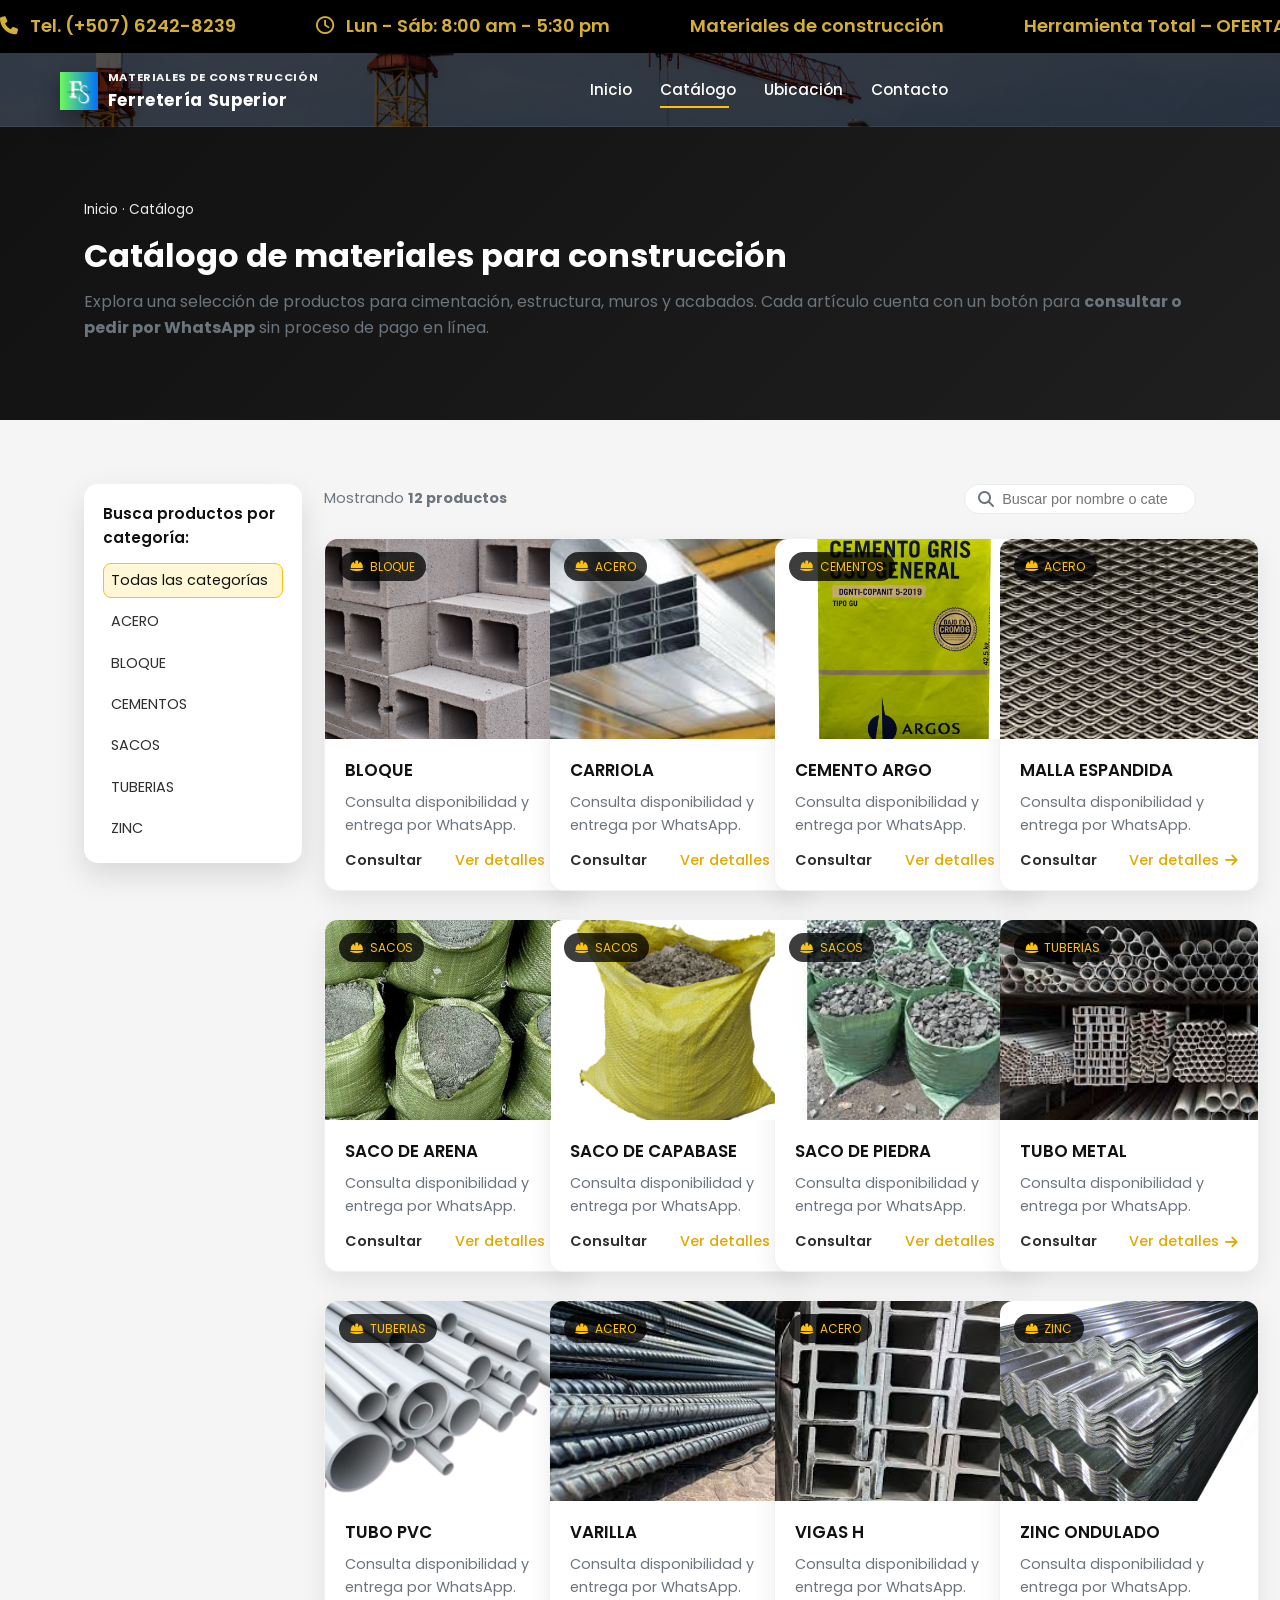
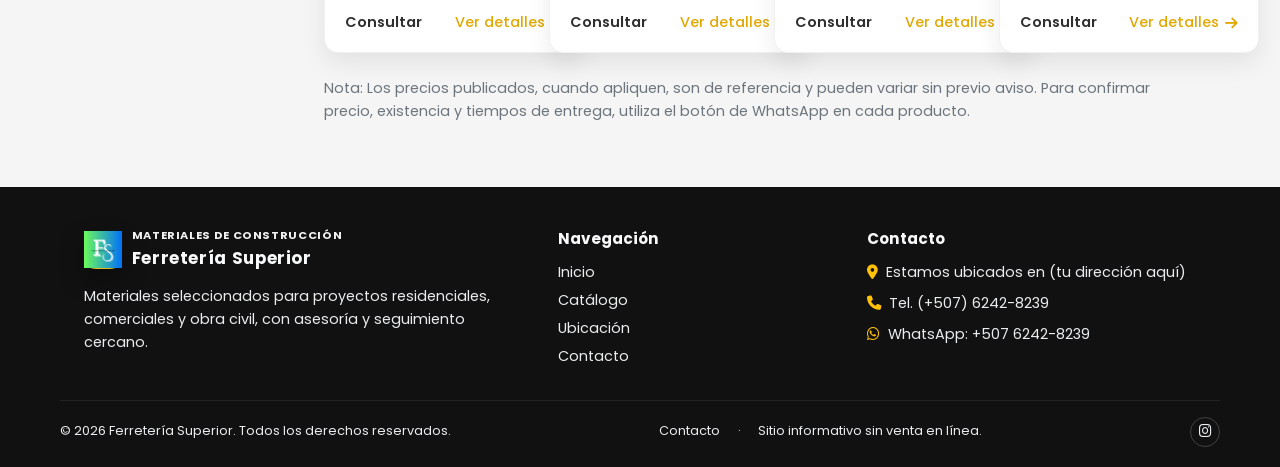
<file: catalog.html>
<!DOCTYPE html>
<html lang="es">
  <head>
    <meta charset="UTF-8" />
    <meta
      name="viewport"
      content="width=device-width, initial-scale=1.0"
    />
    <title>Catálogo de Productos | Ferretería Superior</title>
    <meta
      name="description"
      content="Catálogo de materiales para construcción de Ferretería Superior: cemento, varilla, block, tabique, arena, grava y más. Consulta y solicita por WhatsApp."
    />
    <meta name="author" content="Ferretería Superior" />
    <meta property="og:title" content="Catálogo de Productos | Ferretería Superior" />
    <meta
      property="og:description"
      content="Explora el catálogo de materiales para construcción de Ferretería Superior y consulta por WhatsApp sin pagar en línea."
    />
    <meta property="og:type" content="website" />

    <link
      rel="preconnect"
      href="https://fonts.googleapis.com"
    />
    <link
      rel="preconnect"
      href="https://fonts.gstatic.com"
      crossorigin
    />
    <link
      href="https://fonts.googleapis.com/css2?family=Poppins:wght@300;400;500;600;700&display=swap"
      rel="stylesheet"
    />
    <link
      rel="stylesheet"
      href="https://cdnjs.cloudflare.com/ajax/libs/font-awesome/6.5.1/css/all.min.css"
      integrity="sha512-DTOQO9RWCH3ppGqcWaEA1BIZOC6xxalwEsw9c2QQeAIftl+Vegovlnee1c9QX4TctnWMn13TZye+giMm8e2LwA=="
      crossorigin="anonymous"
      referrerpolicy="no-referrer"
    />
    <link rel="stylesheet" href="assets/css/styles.css" />
    <link rel="canonical" href="https://www.ferreteriasuperior.com/catalogo" />
  </head>
  <body>
    <div class="top-bar scroller">
      <div class="scroll-content">
        <div class="inner-content">
          <span><i class="fa-solid fa-phone"></i> Tel. (+507) 6242-8239</span>
          <span><i class="fa-regular fa-clock"></i> Lun - Sáb: 8:00 am - 5:30 pm</span>
          <span>Materiales de construcción</span>
          <span>Herramienta Total – OFERTAS</span>
          <span>Descuento en compras por mayor</span>
          <span><i class="fa-brands fa-whatsapp"></i> WhatsApp Atención</span>
        </div>
    
        <!-- SE DUPLICA PARA UN SCROLL PERFECTO -->
        <div class="inner-content">
          <span><i class="fa-solid fa-phone"></i> Tel. (+507) 6242-8239</span>
          <span><i class="fa-regular fa-clock"></i> Lun - Sáb: 8:00 am - 5:30 pm</span>
          <span>Materiales de construcción</span>
          <span>Herramienta Total – OFERTAS</span>
          <span>Descuento en compras por mayor</span>
          <span><i class="fa-brands fa-whatsapp"></i> WhatsApp Atención</span>
        </div>
      </div>
    </div>

    <header>
      <nav class="nav">
        <div class="container nav-inner">
          <a href="index.html" class="logo" aria-label="Inicio Ferretería Superior">
            <span class="logo-mark">
              <img src="img/LOGO.png" alt="Logo de Ferretería Superior" />
            </span>
            <span class="logo-text">
              <span>Materiales de construcción</span>
              <strong>Ferretería Superior</strong>
            </span>
          </a>

          <button
            class="nav-toggle"
            aria-label="Abrir menú"
          >
            <i class="fa-solid fa-bars"></i>
          </button>

          <div class="nav-links">
            <a href="index.html">Inicio</a>
            <a href="catalog.html" class="active">Catálogo</a>
            <a href="index.html#ubicacion">Ubicación</a>
            <a href="contact.html">Contacto</a>
          </div>

          <div class="nav-actions">
            
          </div>
        </div>
      </nav>

      <section class="page-header">
        <div class="container">
          <div class="breadcrumbs">
            <a href="index.html">Inicio</a> ·
            <span>Catálogo</span>
          </div>
          <h1 class="section-title">Catálogo de materiales para construcción</h1>
          <p class="section-subtitle">
            Explora una selección de productos para cimentación, estructura, muros y acabados.
            Cada artículo cuenta con un botón para
            <strong>consultar o pedir por WhatsApp</strong> sin proceso de pago en línea.
          </p>
        </div>
      </section>
    </header>

    <main class="section">
      <div class="container catalog-page-layout">
        <aside class="product-category-sidebar" aria-label="Búsqueda rápida por categoría">
          <p class="product-category-title">Busca productos por categoría:</p>
          <nav class="product-category-list" data-category-list></nav>
        </aside>

        <div>
          <div class="catalog-toolbar" aria-label="Herramientas de búsqueda">
            <span>
              Mostrando
              <strong data-product-count>0 productos</strong>
            </span>
            <div class="catalog-search">
              <i class="fa-solid fa-magnifying-glass"></i>
              <input
                type="search"
                placeholder="Buscar por nombre o categoría..."
                aria-label="Buscar productos"
                data-product-search
              />
            </div>
          </div>

          <section
            class="product-grid"
            aria-label="Listado de productos"
            data-product-grid
          ></section>

          <p style="margin-top: 1.5rem; font-size: 0.9rem; color: #6c757d;">
            Nota: Los precios publicados, cuando apliquen, son de referencia y pueden variar sin
            previo aviso. Para confirmar precio, existencia y tiempos de entrega, utiliza el
            botón de WhatsApp en cada producto.
          </p>
        </div>
      </div>
    </main>

    <footer>
      <div class="container footer-top">
        <div class="footer-grid">
          <div class="footer-brand">
            <div class="logo" aria-label="Ferretería Superior">
              <span class="logo-mark">
                <img src="img/LOGO.png" alt="Logo de Ferretería Superior" />
              </span>
              <span class="logo-text">
                <span>Materiales de construcción</span>
                <strong>Ferretería Superior</strong>
              </span>
            </div>
            <p>
              Materiales seleccionados para proyectos residenciales, comerciales y obra civil,
              con asesoría y seguimiento cercano.
            </p>
          </div>
          <div class="footer-links">
            <h3 style="font-size: 0.95rem; margin-bottom: 0.6rem;">Navegación</h3>
            <ul>
              <li><a href="index.html">Inicio</a></li>
              <li><a href="catalog.html">Catálogo</a></li>
              <li><a href="index.html#ubicacion">Ubicación</a></li>
              <li><a href="contact.html">Contacto</a></li>
            </ul>
          </div>
          <div>
            <h3 style="font-size: 0.95rem; margin-bottom: 0.6rem;">Contacto</h3>
            <div class="footer-contact-list">
              <span>
                <i class="fa-solid fa-location-dot"></i>
                Estamos ubicados en (tu dirección aquí)
              </span>
              <span>
                <i class="fa-solid fa-phone"></i>
                Tel. (+507) 6242-8239
              </span>
              <span>
                <i class="fa-brands fa-whatsapp"></i>
                WhatsApp: +507 6242-8239
              </span>
            </div>
          </div>
        </div>
      </div>
      <div class="container footer-bottom">
        <div>
          © <span data-year></span> Ferretería Superior. Todos los derechos reservados.
        </div>
        <div class="footer-meta">
          <a href="contact.html">Contacto</a>
          <span> · </span>
          <span>Sitio informativo sin venta en línea.</span>
        </div>
        <div class="footer-social" aria-label="Redes sociales">
          <a href="https://www.instagram.com/ferreteriasuperior/">
            <i class="fa-brands fa-instagram"></i>
          </a>
        </div>
      </div>
    </footer>

    <script src="assets/js/products.js"></script>
    <script src="assets/js/main.js"></script>
  </body>
</html>
</file>
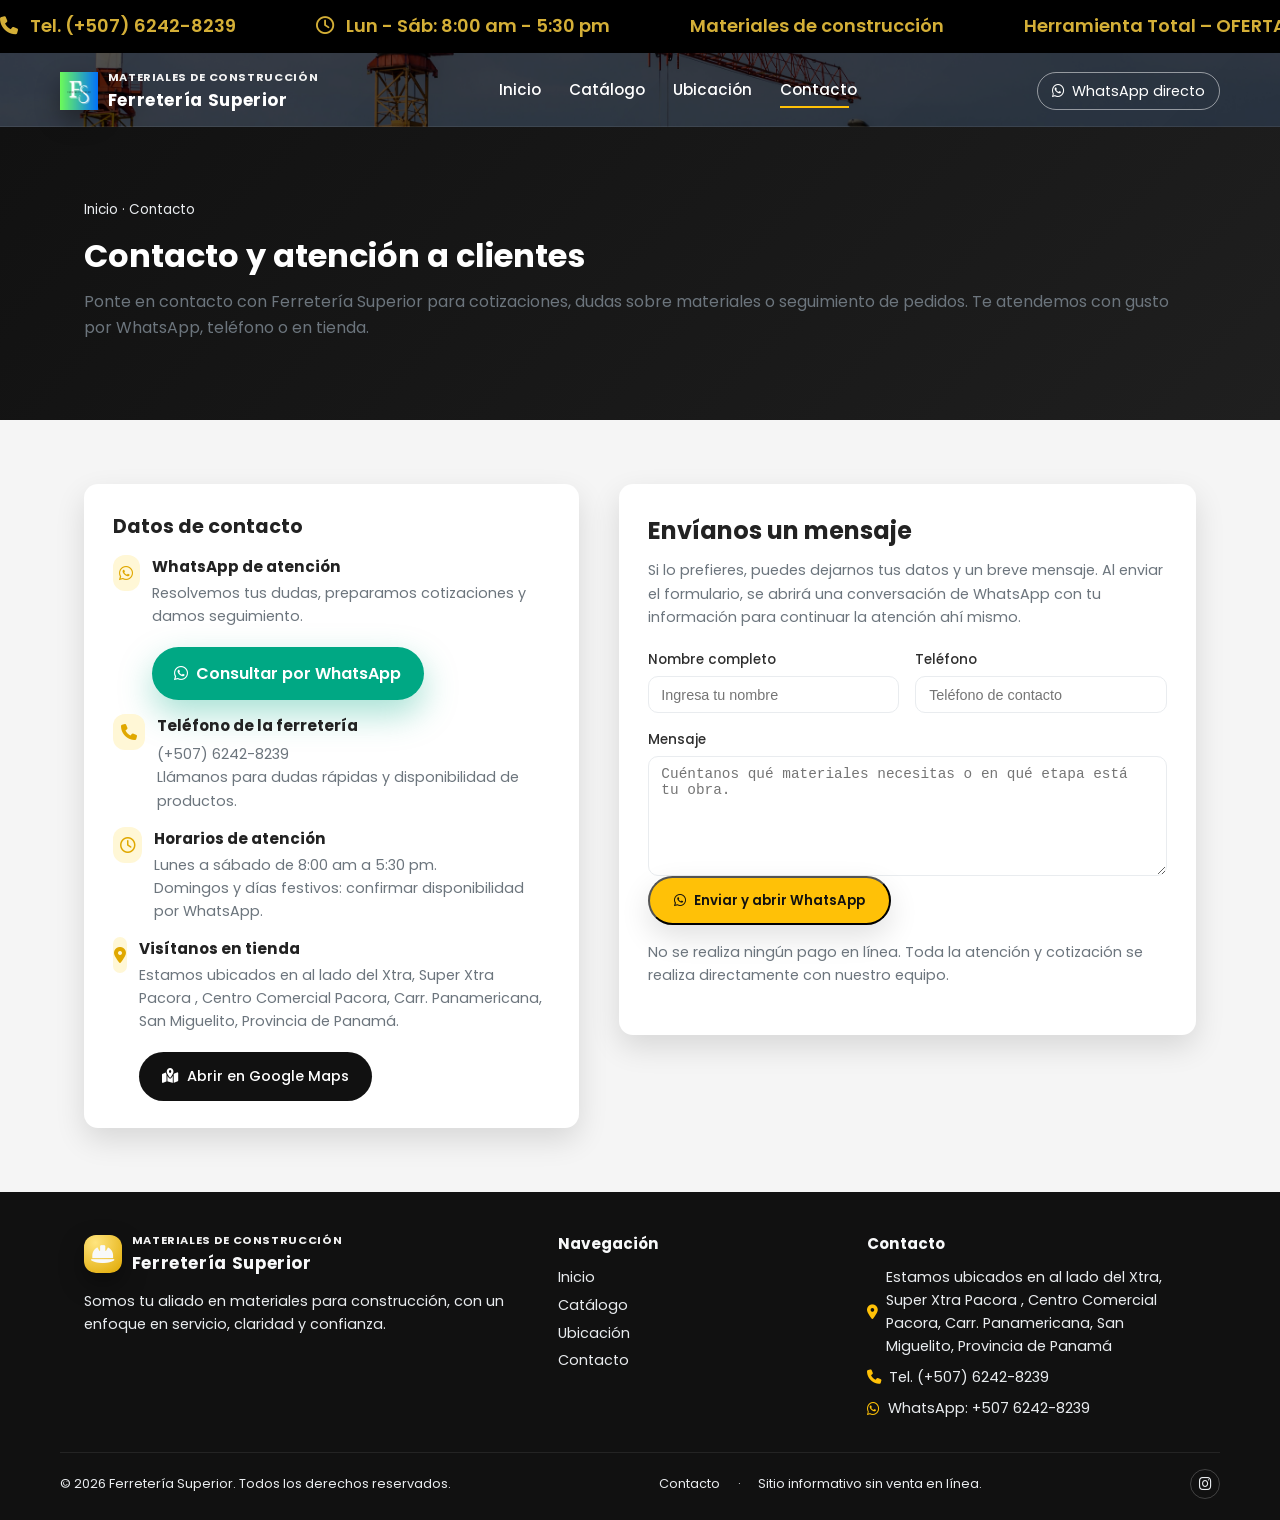
<file: contact.html>
<!DOCTYPE html>
<html lang="es">
  <head>
    <meta charset="UTF-8" />
    <meta
      name="viewport"
      content="width=device-width, initial-scale=1.0"
    />
    <title>Contacto | Ferretería Superior</title>
    <meta
      name="description"
      content="Contacto de Ferretería Superior. Escríbenos por WhatsApp, llámanos por teléfono o visítanos en tienda. Horarios y formulario de contacto."
    />
    <meta name="author" content="Ferretería Superior" />
    <meta property="og:title" content="Contacto | Ferretería Superior" />
    <meta
      property="og:description"
      content="Canales de contacto de Ferretería Superior: WhatsApp, teléfono y visita en tienda."
    />
    <meta property="og:type" content="website" />

    <link
      rel="preconnect"
      href="https://fonts.googleapis.com"
    />
    <link
      rel="preconnect"
      href="https://fonts.gstatic.com"
      crossorigin
    />
    <link
      href="https://fonts.googleapis.com/css2?family=Poppins:wght@300;400;500;600;700&display=swap"
      rel="stylesheet"
    />
    <link
      rel="stylesheet"
      href="https://cdnjs.cloudflare.com/ajax/libs/font-awesome/6.5.1/css/all.min.css"
      integrity="sha512-DTOQO9RWCH3ppGqcWaEA1BIZOC6xxalwEsw9c2QQeAIftl+Vegovlnee1c9QX4TctnWMn13TZye+giMm8e2LwA=="
      crossorigin="anonymous"
      referrerpolicy="no-referrer"
    />
    <link rel="stylesheet" href="assets/css/styles.css" />
    <link rel="canonical" href="https://www.ferreteriasuperior.com/contacto" />
  </head>
  <body>
    <div class="top-bar scroller">
      <div class="scroll-content">
        <div class="inner-content">
          <span><i class="fa-solid fa-phone"></i> Tel. (+507) 6242-8239</span>
          <span><i class="fa-regular fa-clock"></i> Lun - Sáb: 8:00 am - 5:30 pm</span>
          <span>Materiales de construcción</span>
          <span>Herramienta Total – OFERTAS</span>
          <span>Descuento en compras por mayor</span>
          <span><i class="fa-brands fa-whatsapp"></i> WhatsApp Atención</span>
        </div>
    
        <!-- SE DUPLICA PARA UN SCROLL PERFECTO -->
        <div class="inner-content">
          <span><i class="fa-solid fa-phone"></i> Tel. (+507) 6242-8239</span>
          <span><i class="fa-regular fa-clock"></i> Lun - Sáb: 8:00 am - 5:30 pm</span>
          <span>Materiales de construcción</span>
          <span>Herramienta Total – OFERTAS</span>
          <span>Descuento en compras por mayor</span>
          <span><i class="fa-brands fa-whatsapp"></i> WhatsApp Atención</span>
        </div>
      </div>
    </div>

    <header>
      <nav class="nav">
        <div class="container nav-inner">
          <a href="index.html" class="logo" aria-label="Inicio Ferretería Superior">
            <span class="logo-mark">
              <img src="img/LOGO.png" alt="Logo de Ferretería Superior" />
            </span>
            <span class="logo-text">
              <span>Materiales de construcción</span>
              <strong>Ferretería Superior</strong>
            </span>
          </a>

          <button
            class="nav-toggle"
            aria-label="Abrir menú"
          >
            <i class="fa-solid fa-bars"></i>
          </button>

          <div class="nav-links">
            <a href="index.html">Inicio</a>
            <a href="catalog.html">Catálogo</a>
            <a href="index.html#ubicacion">Ubicación</a>
            <a href="contact.html" class="active">Contacto</a>
          </div>

          <div class="nav-actions">
            <a
              href="https://wa.me/521234567890?text=Hola%20Ferreter%C3%ADa%20Superior%2C%20quisiera%20atenci%C3%B3n%20por%20WhatsApp."
              target="_blank"
              rel="noopener"
              class="btn-outline"
            >
              <i class="fa-brands fa-whatsapp"></i>
              WhatsApp directo
            </a>
          </div>
        </div>
      </nav>

      <section class="page-header">
        <div class="container">
          <div class="breadcrumbs">
            <a href="index.html">Inicio</a> ·
            <span>Contacto</span>
          </div>
          <h1 class="section-title">Contacto y atención a clientes</h1>
          <p class="section-subtitle">
            Ponte en contacto con Ferretería Superior para cotizaciones, dudas sobre
            materiales o seguimiento de pedidos. Te atendemos con gusto por WhatsApp,
            teléfono o en tienda.
          </p>
        </div>
      </section>
    </header>

    <main class="section">
      <div class="container contact-layout">
        <section class="contact-card" aria-label="Información de contacto">
          <h2 style="font-size: 1.2rem; margin-bottom: 0.8rem;">Datos de contacto</h2>
          <div class="contact-list">
            <div class="contact-item">
              <div class="contact-icon">
                <i class="fa-brands fa-whatsapp"></i>
              </div>
              <div class="contact-text">
                <h3>WhatsApp de atención</h3>
                <p>Resolvemos tus dudas, preparamos cotizaciones y damos seguimiento.</p>
                <div class="contact-actions">
                  <a
                    href="https://wa.me/521234567890?text=Hola%20Ferreter%C3%ADa%20Superior%2C%20necesito%20informaci%C3%B3n%20sobre%20materiales."
                    target="_blank"
                    rel="noopener"
                    class="btn-whatsapp"
                  >
                    <i class="fa-brands fa-whatsapp"></i>
                    Consultar por WhatsApp
                  </a>
                </div>
              </div>
            </div>

            <div class="contact-item">
              <div class="contact-icon">
                <i class="fa-solid fa-phone"></i>
              </div>
              <div class="contact-text">
                <h3>Teléfono de la ferretería</h3>
                <span>(+507) 6242-8239</span>
                <p>Llámanos para dudas rápidas y disponibilidad de productos.</p>
              </div>
            </div>

            <div class="contact-item">
              <div class="contact-icon">
                <i class="fa-regular fa-clock"></i>
              </div>
              <div class="contact-text">
                <h3>Horarios de atención</h3>
                <p>Lunes a sábado de 8:00 am a 5:30 pm.</p>
                <p>Domingos y días festivos: confirmar disponibilidad por WhatsApp.</p>
              </div>
            </div>

            <div class="contact-item">
              <div class="contact-icon">
                <i class="fa-solid fa-location-dot"></i>
              </div>
              <div class="contact-text">
                <h3>Visítanos en tienda</h3>
                <p>Estamos ubicados en al lado del Xtra, Super Xtra Pacora
                  , Centro Comercial Pacora, Carr. Panamericana, San Miguelito, 
                  Provincia de Panamá.</p>
                <div class="contact-actions">
                  <a
                    href="https://www.google.com/maps"
                    target="_blank"
                    rel="noopener"
                    class="btn-map"
                  >
                    <i class="fa-solid fa-map-location-dot"></i>
                    Abrir en Google Maps
                  </a>
                </div>
              </div>
            </div>
          </div>
        </section>

        <section class="contact-form" aria-label="Formulario de contacto">
          <h2>Envíanos un mensaje</h2>
          <p>
            Si lo prefieres, puedes dejarnos tus datos y un breve mensaje. Al enviar el
            formulario, se abrirá una conversación de WhatsApp con tu información para
            continuar la atención ahí mismo.
          </p>
          <form data-contact-form>
            <div class="form-grid">
              <div class="form-field">
                <label for="name">Nombre completo</label>
                <input
                  type="text"
                  id="name"
                  name="name"
                  placeholder="Ingresa tu nombre"
                  required
                />
              </div>
              <div class="form-field">
                <label for="phone">Teléfono</label>
                <input
                  type="tel"
                  id="phone"
                  name="phone"
                  placeholder="Teléfono de contacto"
                />
              </div>
            </div>
            <div class="form-field">
              <label for="message">Mensaje</label>
              <textarea
                id="message"
                name="message"
                placeholder="Cuéntanos qué materiales necesitas o en qué etapa está tu obra."
                required
              ></textarea>
            </div>
            <div class="form-footer">
              <button type="submit" class="btn-primary">
                <i class="fa-brands fa-whatsapp"></i>
                Enviar y abrir WhatsApp
              </button>
              <p>
                No se realiza ningún pago en línea. Toda la atención y cotización se realiza
                directamente con nuestro equipo.
              </p>
            </div>
          </form>
        </section>
      </div>
    </main>

    <footer>
      <div class="container footer-top">
        <div class="footer-grid">
          <div class="footer-brand">
            <div class="logo" aria-label="Ferretería Superior">
              <span class="logo-mark">
                <i class="fa-solid fa-hard-hat"></i>
              </span>
              <span class="logo-text">
                <span>Materiales de construcción</span>
                <strong>Ferretería Superior</strong>
              </span>
            </div>
            <p>
              Somos tu aliado en materiales para construcción, con un enfoque en servicio,
              claridad y confianza.
            </p>
          </div>
          <div class="footer-links">
            <h3 style="font-size: 0.95rem; margin-bottom: 0.6rem;">Navegación</h3>
            <ul>
              <li><a href="index.html">Inicio</a></li>
              <li><a href="catalog.html">Catálogo</a></li>
              <li><a href="index.html#ubicacion">Ubicación</a></li>
              <li><a href="contact.html">Contacto</a></li>
            </ul>
          </div>
          <div>
            <h3 style="font-size: 0.95rem; margin-bottom: 0.6rem;">Contacto</h3>
            <div class="footer-contact-list">
              <span>
                <i class="fa-solid fa-location-dot"></i>
                Estamos ubicados en al lado del Xtra, Super Xtra Pacora
                , Centro Comercial Pacora, Carr. Panamericana, San Miguelito, 
                Provincia de Panamá
              </span>
              <span>
                <i class="fa-solid fa-phone"></i>
                Tel. (+507) 6242-8239
              </span>
              <span>
                <i class="fa-brands fa-whatsapp"></i>
                WhatsApp: +507 6242-8239
              </span>
            </div>
          </div>
        </div>
      </div>
      <div class="container footer-bottom">
        <div>
          © <span data-year></span> Ferretería Superior. Todos los derechos reservados.
        </div>
        <div class="footer-meta">
          <a href="contact.html">Contacto</a>
          <span> · </span>
          <span>Sitio informativo sin venta en línea.</span>
        </div>
        <div class="footer-social" aria-label="Redes sociales">
          <a href="https://www.instagram.com/ferreteriasuperior/">
            <i class="fa-brands fa-instagram"></i>
          </a>
        </div>
      </div>
    </footer>

    <script src="assets/js/products.js"></script>
    <script src="assets/js/main.js"></script>
  </body>
</html>
</file>
<file: assets/css/styles.css>
/* Base reset and typography */
*,
*::before,
*::after {
  box-sizing: border-box;
  margin: 0;
  padding: 0;
}

html {
  scroll-behavior: smooth;
}

body {
  font-family: "Poppins", system-ui, -apple-system, BlinkMacSystemFont, "Segoe UI",
    sans-serif;
  color: #222222;
  background-color: #f5f5f5;
  line-height: 1.6;
}

img {
  max-width: 100%;
  display: block;
}

a {
  text-decoration: none;
  color: inherit;
}

ul {
  list-style: none;
}

button {
  font-family: inherit;
}

/* Color palette */
:root {
  --yellow: #ffc107;
  --yellow-dark: #e0a800;
  --black: #111111;
  --gray-dark: #2f2f2f;
  --gray: #6c757d;
  --gray-light: #e9ecef;
  --white: #ffffff;
  --accent: #00a884; /* WhatsApp green-ish */
  --accent-dark: #008f71;
  --shadow-soft: 0 12px 30px rgba(0, 0, 0, 0.12);
  --radius-lg: 14px;
  --radius-md: 10px;
  --radius-pill: 999px;
  --transition-fast: 0.2s ease;
}

/* Layout helpers */
.container {
  width: 100%;
  max-width: 1160px;
  margin: 0 auto;
  padding: 0 1.5rem;
}

.section {
  padding: 4rem 0;
}

.section-title {
  font-size: 2rem;
  margin-bottom: 0.5rem;
  font-weight: 700;
  color: var(--black);
}

.section-subtitle {
  color: var(--gray);
  margin-bottom: 2.5rem;
}

/* Top bar & navigation */
.top-bar {
  background: var(--black);
  color: var(--white);
  font-size: 0.85rem;
}

.top-bar-inner {
  display: flex;
  align-items: center;
  justify-content: space-between;
  gap: 1rem;
  padding: 0.5rem 0;
}

.top-bar-info {
  display: flex;
  align-items: center;
  gap: 1.5rem;
}

.top-bar-info span {
  display: inline-flex;
  align-items: center;
  gap: 0.4rem;
}

.top-bar-info i {
  color: var(--yellow);
}

.top-bar-cta a {
  display: inline-flex;
  align-items: center;
  gap: 0.4rem;
  background: var(--accent);
  padding: 0.4rem 0.9rem;
  border-radius: var(--radius-pill);
  font-weight: 500;
  transition: background var(--transition-fast), transform var(--transition-fast);
}

.top-bar-cta a:hover {
  background: var(--accent-dark);
  transform: translateY(-1px);
}

header {
  background: linear-gradient(
      135deg,
      rgba(0, 0, 0, 0.68),
      rgba(0, 0, 0, 0.7)
    ),
    url("BG_IMG_2.jpg")
      center/cover no-repeat;
  color: var(--white);
}

.nav {
  border-bottom: 1px solid rgba(255, 255, 255, 0.08);
}

.nav-inner {
  display: flex;
  align-items: center;
  justify-content: space-between;
  padding: 1rem 0 0.75rem;
}

.logo {
  display: flex;
  align-items: center;
  gap: 0.6rem;
  font-weight: 700;
  letter-spacing: 0.04em;
}

.logo-mark {
  width: 38px;
  height: 38px;
  border-radius: 12px;
  background: radial-gradient(circle at 30% 20%, #ffe57f, var(--yellow-dark));
  display: inline-flex;
  align-items: center;
  justify-content: center;
  box-shadow: 0 10px 24px rgba(0, 0, 0, 0.4);
}

.logo-mark i {
  font-size: 1.3rem;
}

.logo-text span {
  display: block;
  font-size: 0.7rem;
  text-transform: uppercase;
  color: #f1f1f1;
}

.logo-text strong {
  font-size: 1.05rem;
}

.nav-links {
  display: flex;
  align-items: center;
  gap: 1.75rem;
  font-size: 0.95rem;
}

.nav-links a {
  position: relative;
  font-weight: 500;
  padding-bottom: 0.15rem;
}

.nav-links a::after {
  content: "";
  position: absolute;
  left: 0;
  bottom: -0.2rem;
  width: 0;
  height: 2px;
  background: var(--yellow);
  transition: width var(--transition-fast);
}

.nav-links a:hover::after,
.nav-links a.active::after {
  width: 90%;
}

.nav-actions {
  display: flex;
  align-items: center;
  gap: 0.75rem;
}

.btn-outline {
  border-radius: var(--radius-pill);
  padding: 0.4rem 0.9rem;
  border: 1px solid rgba(255, 255, 255, 0.5);
  font-size: 0.9rem;
  display: inline-flex;
  align-items: center;
  gap: 0.4rem;
  transition: background var(--transition-fast), color var(--transition-fast),
    transform var(--transition-fast);
}

.btn-outline:hover {
  background: var(--yellow);
  color: var(--black);
  transform: translateY(-1px);
}

.nav-toggle {
  display: none;
  border: none;
  background: transparent;
  color: var(--white);
  font-size: 1.45rem;
}

/* Hero */
.hero {
  padding: 4rem 0 4.75rem;
}

.hero-grid {
  display: grid;
  grid-template-columns: minmax(0, 1.6fr) minmax(0, 1.2fr);
  gap: 3rem;
  align-items: center;
}

.hero-kicker {
  display: inline-flex;
  align-items: center;
  gap: 0.5rem;
  padding: 0.2rem 0.75rem;
  border-radius: var(--radius-pill);
  border: 1px solid rgba(255, 255, 255, 0.4);
  font-size: 0.8rem;
  margin-bottom: 1rem;
}

.hero-kicker span.badge {
  display: inline-flex;
  align-items: center;
  justify-content: center;
  width: 18px;
  height: 18px;
  border-radius: 999px;
  background: var(--yellow);
  color: var(--black);
  font-size: 0.75rem;
  font-weight: 700;
}

.hero-title {
  font-size: clamp(2.4rem, 4vw, 3.2rem);
  line-height: 1.1;
  margin-bottom: 1rem;
}

.hero-highlight {
  color: var(--yellow);
}

.hero-subtitle {
  color: #f1f1f1;
  max-width: 32rem;
  margin-bottom: 1.75rem;
}

.hero-cta {
  display: flex;
  align-items: center;
  gap: 1rem;
  margin-bottom: 1.75rem;
  flex-wrap: wrap;
}

.btn-primary {
  background: var(--yellow);
  color: var(--black);
  padding: 0.8rem 1.5rem;
  border-radius: var(--radius-pill);
  font-weight: 600;
  display: inline-flex;
  align-items: center;
  gap: 0.5rem;
  box-shadow: var(--shadow-soft);
  transition: background var(--transition-fast), transform var(--transition-fast),
    box-shadow var(--transition-fast);
}

.btn-primary:hover {
  background: var(--yellow-dark);
  transform: translateY(-2px);
  box-shadow: 0 18px 40px rgba(0, 0, 0, 0.25);
}

.btn-secondary-light {
  background: rgba(255, 255, 255, 0.06);
  border-radius: var(--radius-pill);
  padding: 0.8rem 1.2rem;
  display: inline-flex;
  align-items: center;
  gap: 0.6rem;
  font-size: 0.9rem;
  color: #f8f9fa;
  border: 1px solid rgba(255, 255, 255, 0.18);
  backdrop-filter: blur(10px);
  transition: background var(--transition-fast), transform var(--transition-fast);
}

.btn-secondary-light:hover {
  background: rgba(255, 255, 255, 0.14);
  transform: translateY(-1px);
}

.hero-meta {
  display: flex;
  gap: 2.5rem;
  flex-wrap: wrap;
  font-size: 0.9rem;
}

.hero-meta-item span {
  display: block;
}

.hero-meta-item span.label {
  color: var(--gray-light);
  text-transform: uppercase;
  font-size: 0.75rem;
  letter-spacing: 0.08em;
}

.hero-meta-item span.value {
  font-weight: 600;
}

.hero-card {
  background: rgba(17, 17, 17, 0.85);
  border-radius: 24px;
  padding: 1.7rem 1.8rem;
  box-shadow: 0 18px 50px rgba(0, 0, 0, 0.55);
  border: 1px solid rgba(255, 255, 255, 0.08);
  backdrop-filter: blur(18px);
}

.hero-card-header {
  display: flex;
  align-items: center;
  justify-content: space-between;
  margin-bottom: 1.4rem;
}

.hero-card-title {
  font-weight: 600;
  font-size: 1.1rem;
}

.hero-card-chip {
  padding: 0.25rem 0.7rem;
  border-radius: var(--radius-pill);
  background: rgba(255, 193, 7, 0.16);
  color: var(--yellow);
  font-size: 0.8rem;
  display: inline-flex;
  align-items: center;
  gap: 0.35rem;
}

.hero-card-grid {
  display: grid;
  grid-template-columns: repeat(2, minmax(0, 1fr));
  gap: 1rem;
}

.hero-mini-card {
  background: #202020;
  border-radius: 16px;
  padding: 0.9rem;
  border: 1px solid rgba(255, 255, 255, 0.03);
}

.hero-mini-card i {
  color: var(--yellow);
  margin-bottom: 0.35rem;
}

.hero-mini-title {
  font-size: 0.85rem;
  font-weight: 500;
}

.hero-mini-text {
  font-size: 0.8rem;
  color: var(--gray-light);
}

.hero-rating {
  display: flex;
  align-items: center;
  justify-content: space-between;
  margin-top: 1.1rem;
  font-size: 0.8rem;
  color: var(--gray-light);
}

.hero-rating span.stars {
  color: #ffd54f;
}

/* Catalog / product cards */
.page-header {
  padding: 4.5rem 0 2.5rem;
  background: linear-gradient(135deg, #111111, #1f1f1f);
  color: var(--white);
}

.page-header .section-title {
  color: var(--white);
}

.breadcrumbs {
  font-size: 0.85rem;
  color: var(--gray-light);
  margin-bottom: 0.6rem;
}

.breadcrumbs a {
  color: var(--gray-light);
}

.catalog-toolbar {
  display: flex;
  align-items: center;
  justify-content: space-between;
  gap: 1rem;
  margin-bottom: 1.5rem;
  flex-wrap: wrap;
}

.catalog-toolbar span {
  font-size: 0.9rem;
  color: var(--gray);
}

.catalog-search {
  display: flex;
  align-items: center;
  gap: 0.5rem;
  background: var(--white);
  border-radius: var(--radius-pill);
  padding: 0.35rem 0.8rem;
  border: 1px solid var(--gray-light);
}

.catalog-search input {
  border: none;
  outline: none;
  font-size: 0.9rem;
  width: 180px;
}

.catalog-search i {
  color: var(--gray);
}

.product-grid {
  display: grid;
  grid-template-columns: repeat(4, minmax(0, 1fr));
  gap: 1.75rem;
}

.product-card {
  background: var(--white);
  border-radius: var(--radius-lg);
  overflow: hidden;
  box-shadow: 0 18px 40px rgba(0, 0, 0, 0.08);
  display: flex;
  flex-direction: column;
  transition: transform var(--transition-fast), box-shadow var(--transition-fast),
    border-color var(--transition-fast);
  border: 1px solid #f1f1f1;
}

.product-card:hover {
  transform: translateY(-6px);
  box-shadow: 0 22px 50px rgba(0, 0, 0, 0.12);
  border-color: var(--yellow);
}

.product-card-image {
  position: relative;
  overflow: hidden;
}

.product-card-image img {
  height: 200px;
  width: 100%;
  object-fit: cover;
  transition: transform 0.6s ease;
}

.product-card:hover .product-card-image img {
  transform: scale(1.06);
}

.product-tag {
  position: absolute;
  top: 0.85rem;
  left: 0.85rem;
  background: rgba(0, 0, 0, 0.76);
  color: var(--yellow);
  padding: 0.3rem 0.7rem;
  border-radius: var(--radius-pill);
  font-size: 0.75rem;
  display: inline-flex;
  align-items: center;
  gap: 0.35rem;
}

.product-card-body {
  padding: 1.15rem 1.25rem 1.1rem;
  display: flex;
  flex-direction: column;
  gap: 0.45rem;
  flex: 1;
}

.product-card-title {
  font-size: 1.05rem;
  font-weight: 600;
  color: var(--black);
}

.product-card-desc {
  font-size: 0.9rem;
  color: var(--gray);
}

.product-card-meta {
  display: flex;
  align-items: center;
  justify-content: space-between;
  margin-top: 0.3rem;
  font-size: 0.9rem;
}

.product-card-price {
  font-weight: 600;
  color: var(--gray-dark);
}

.product-card-link {
  display: inline-flex;
  align-items: center;
  gap: 0.35rem;
  color: var(--yellow-dark);
  font-weight: 500;
  font-size: 0.9rem;
}

.product-card-link i {
  font-size: 0.9rem;
}

/* Product detail + catalog sidebar */
.product-page-layout,
.catalog-page-layout {
  display: grid;
  grid-template-columns: minmax(0, 0.6fr) minmax(0, 2.4fr);
  gap: 1.4rem;
  align-items: flex-start;
}

.product-category-sidebar {
  background: var(--white);
  border-radius: var(--radius-lg);
  padding: 1.1rem 1.2rem;
  box-shadow: var(--shadow-soft);
}

.product-category-title {
  font-size: 0.95rem;
  font-weight: 600;
  margin-bottom: 0.8rem;
  color: var(--black);
}

.product-category-list {
  display: flex;
  flex-direction: column;
  gap: 0.45rem;
}

.product-category-link {
  font-size: 0.9rem;
  padding: 0.35rem 0.4rem;
  border-radius: 8px;
  color: var(--gray-dark);
  border: 1px solid transparent;
  background: transparent;
  text-align: left;
  cursor: pointer;
  transition: background var(--transition-fast), color var(--transition-fast),
    border-color var(--transition-fast), transform var(--transition-fast);
}

.product-category-link.active {
  background: #fff7d6;
  color: var(--black);
  border-color: var(--yellow);
}

.product-category-link:hover {
  background: #fff7d6;
  color: var(--black);
  border-color: var(--yellow);
  transform: translateX(2px);
}

.product-layout {
  display: grid;
  grid-template-columns: minmax(0, 1.5fr) minmax(0, 1.3fr);
  gap: 2.5rem;
  align-items: flex-start;
}

.product-gallery {
  background: var(--white);
  border-radius: var(--radius-lg);
  padding: 1.2rem;
  box-shadow: var(--shadow-soft);
}

.product-main-image {
  border-radius: 16px;
  overflow: hidden;
}

.product-main-image img {
  width: 100%;
  height: 340px;
  object-fit: cover;
}

.product-info {
  background: var(--white);
  border-radius: var(--radius-lg);
  padding: 1.5rem 1.6rem;
  box-shadow: var(--shadow-soft);
}

.product-info-header {
  display: flex;
  justify-content: space-between;
  gap: 1rem;
  margin-bottom: 0.8rem;
}

.product-info-title {
  font-size: 1.6rem;
  margin-bottom: 0.25rem;
}

.product-info-category {
  font-size: 0.85rem;
  text-transform: uppercase;
  letter-spacing: 0.08em;
  color: var(--gray);
}

.product-info-price {
  font-size: 1.35rem;
  font-weight: 700;
  color: var(--black);
}

.product-info-price span {
  display: block;
  font-size: 0.8rem;
  font-weight: 400;
  color: var(--gray);
}

.product-info-description {
  font-size: 0.95rem;
  color: var(--gray-dark);
  margin: 0.85rem 0 1rem;
}

.product-specs {
  margin-bottom: 1.2rem;
}

.product-specs h3 {
  font-size: 0.95rem;
  text-transform: uppercase;
  letter-spacing: 0.08em;
  color: var(--gray);
  margin-bottom: 0.5rem;
}

.product-specs-list {
  display: grid;
  grid-template-columns: repeat(2, minmax(0, 1fr));
  gap: 0.4rem 1rem;
  font-size: 0.9rem;
}

.product-specs-list li {
  display: flex;
  align-items: center;
  gap: 0.35rem;
}

.product-specs-list i {
  color: var(--yellow-dark);
  font-size: 0.8rem;
}

.product-actions {
  display: flex;
  flex-wrap: wrap;
  align-items: center;
  gap: 0.75rem;
}

.btn-whatsapp {
  background: var(--accent);
  color: var(--white);
  padding: 0.85rem 1.4rem;
  border-radius: var(--radius-pill);
  display: inline-flex;
  align-items: center;
  gap: 0.5rem;
  font-weight: 600;
  border: none;
  cursor: pointer;
  box-shadow: 0 14px 34px rgba(0, 168, 132, 0.35);
  transition: background var(--transition-fast), transform var(--transition-fast),
    box-shadow var(--transition-fast);
}

.btn-whatsapp:hover {
  background: var(--accent-dark);
  transform: translateY(-2px);
  box-shadow: 0 18px 42px rgba(0, 168, 132, 0.45);
}

.btn-outline-dark {
  border-radius: var(--radius-pill);
  border: 1px solid var(--gray-light);
  padding: 0.75rem 1.25rem;
  font-size: 0.9rem;
  display: inline-flex;
  align-items: center;
  gap: 0.45rem;
  background: var(--white);
  cursor: pointer;
  transition: background var(--transition-fast), border-color var(--transition-fast),
    transform var(--transition-fast);
}

.btn-outline-dark:hover {
  background: #f8f9fa;
  border-color: var(--yellow);
  transform: translateY(-1px);
}

/* Location section */
.location-section {
  background: #ffffff;
}

.location-layout {
  display: grid;
  grid-template-columns: minmax(0, 1.3fr) minmax(0, 1.4fr);
  gap: 2rem;
  align-items: center;
}

.location-map {
  border-radius: 20px;
  overflow: hidden;
  box-shadow: 0 20px 45px rgba(0, 0, 0, 0.12);
  border: 1px solid #e5e5e5;
}

.location-map img {
  width: 100%;
  height: 320px;
  object-fit: cover;
}

.location-content p {
  color: var(--gray-dark);
  margin-bottom: 1.1rem;
}

.location-details {
  display: grid;
  gap: 0.7rem;
  margin-bottom: 1.3rem;
}

.location-details span {
  display: inline-flex;
  align-items: center;
  gap: 0.5rem;
  color: var(--gray);
  font-size: 0.9rem;
}

.location-details i {
  color: var(--yellow-dark);
}

.btn-map {
  background: var(--black);
  color: var(--white);
  padding: 0.8rem 1.4rem;
  border-radius: var(--radius-pill);
  display: inline-flex;
  align-items: center;
  gap: 0.6rem;
  font-size: 0.9rem;
  font-weight: 500;
  transition: background var(--transition-fast), transform var(--transition-fast),
    box-shadow var(--transition-fast);
}

.btn-map:hover {
  background: #000000;
  transform: translateY(-2px);
  box-shadow: var(--shadow-soft);
}

/* Contact page */
.contact-layout {
  display: grid;
  grid-template-columns: minmax(0, 1.2fr) minmax(0, 1.4fr);
  gap: 2.5rem;
  align-items: flex-start;
}

.contact-card {
  background: var(--white);
  border-radius: var(--radius-lg);
  padding: 1.7rem 1.8rem;
  box-shadow: var(--shadow-soft);
}

.contact-card + .contact-card {
  margin-top: 1.25rem;
}

.contact-list {
  display: grid;
  gap: 0.9rem;
}

.contact-item {
  display: flex;
  align-items: flex-start;
  gap: 0.75rem;
}

.contact-icon {
  width: 36px;
  height: 36px;
  border-radius: 12px;
  background: #fff7d6;
  display: inline-flex;
  align-items: center;
  justify-content: center;
  color: var(--yellow-dark);
}

.contact-text h3 {
  font-size: 0.95rem;
  margin-bottom: 0.15rem;
}

.contact-text p,
.contact-text span {
  font-size: 0.9rem;
  color: var(--gray);
}

.contact-actions {
  display: flex;
  flex-wrap: wrap;
  gap: 0.75rem;
  margin-top: 1.2rem;
}

.contact-form {
  background: var(--white);
  border-radius: var(--radius-lg);
  padding: 1.7rem 1.8rem;
  box-shadow: var(--shadow-soft);
}

.contact-form h2 {
  margin-bottom: 0.6rem;
}

.contact-form p {
  font-size: 0.9rem;
  color: var(--gray);
  margin-bottom: 1.3rem;
}

.form-grid {
  display: grid;
  grid-template-columns: repeat(2, minmax(0, 1fr));
  gap: 1rem;
  margin-bottom: 1rem;
}

.form-field {
  display: flex;
  flex-direction: column;
  gap: 0.3rem;
}

.form-field label {
  font-size: 0.85rem;
  font-weight: 500;
  color: var(--gray-dark);
}

.form-field input,
.form-field textarea {
  border-radius: 10px;
  border: 1px solid var(--gray-light);
  padding: 0.6rem 0.8rem;
  font-size: 0.9rem;
  outline: none;
  transition: border-color var(--transition-fast), box-shadow var(--transition-fast);
}

.form-field textarea {
  resize: vertical;
  min-height: 120px;
}

.form-field input:focus,
.form-field textarea:focus {
  border-color: var(--yellow-dark);
  box-shadow: 0 0 0 1px rgba(255, 193, 7, 0.5);
}

.form-footer {
  display: flex;
  align-items: center;
  justify-content: space-between;
  gap: 1rem;
  flex-wrap: wrap;
  font-size: 0.8rem;
  color: var(--gray);
}

/* Home: featured categories / benefits */
.features {
  background: #ffffff;
}

.features-grid {
  display: grid;
  grid-template-columns: repeat(3, minmax(0, 1fr));
  gap: 1.6rem;
}

.feature-card {
  background: var(--white);
  border-radius: 18px;
  padding: 1.4rem 1.5rem;
  box-shadow: 0 14px 34px rgba(0, 0, 0, 0.06);
  border: 1px solid #f3f3f3;
}

.feature-icon {
  width: 40px;
  height: 40px;
  border-radius: 14px;
  background: #fff7d6;
  display: inline-flex;
  align-items: center;
  justify-content: center;
  color: var(--yellow-dark);
  margin-bottom: 0.7rem;
}

.feature-title {
  font-size: 1rem;
  font-weight: 600;
  margin-bottom: 0.3rem;
}

.feature-text {
  font-size: 0.9rem;
  color: var(--gray);
}

/* Home: catalog preview */
.catalog-preview-grid {
  display: grid;
  grid-template-columns: minmax(0, 1.4fr) minmax(0, 1.6fr);
  gap: 2.2rem;
  align-items: center;
}

.catalog-preview-copy p {
  color: var(--gray);
  margin-bottom: 1.1rem;
}

.catalog-preview-stats {
  display: flex;
  flex-wrap: wrap;
  gap: 1.5rem;
  margin-top: 0.75rem;
}

.catalog-preview-stat span.number {
  display: block;
  font-size: 1.3rem;
  font-weight: 700;
  color: var(--black);
}

.catalog-preview-stat span.label {
  font-size: 0.85rem;
  color: var(--gray);
}

.catalog-preview-cards {
  display: grid;
  grid-template-columns: repeat(2, minmax(0, 1fr));
  gap: 1.1rem;
}

.catalog-preview-card {
  background: #111111;
  color: var(--white);
  border-radius: 18px;
  padding: 1.2rem 1.3rem;
  position: relative;
  overflow: hidden;
  display: flex;
  flex-direction: column;
  min-height: 200px;
}

.catalog-preview-card.yellow {
  background: linear-gradient(135deg, #ffc107, #ffca28);
  color: #111111;
}

.catalog-preview-card h3 {
  font-size: 0.95rem;
  margin-bottom: 0.35rem;
}

.catalog-preview-card p {
  font-size: 0.85rem;
  opacity: 0.9;
  flex: 1;
}

.catalog-preview-card span.badge {
  position: absolute;
  top: 0.9rem;
  right: 0.95rem;
  font-size: 0.75rem;
  padding: 0.25rem 0.7rem;
  border-radius: var(--radius-pill);
  background: rgba(0, 0, 0, 0.12);
}

/* Footer */
footer {
  background: #111111;
  color: #f8f9fa;
  padding-top: 2.5rem;
}

.footer-top {
  padding-bottom: 2rem;
  border-bottom: 1px solid rgba(255, 255, 255, 0.08);
}

.footer-grid {
  display: grid;
  grid-template-columns: 1.6fr 1fr 1.2fr;
  gap: 2.2rem;
}

.footer-brand p {
  font-size: 0.9rem;
  color: var(--gray-light);
  margin-top: 0.8rem;
}

.footer-contact-list {
  font-size: 0.9rem;
  color: var(--gray-light);
  display: grid;
  gap: 0.5rem;
}

.footer-contact-list span {
  display: inline-flex;
  align-items: center;
  gap: 0.5rem;
}

.footer-contact-list i {
  color: var(--yellow);
}

.footer-links ul {
  font-size: 0.9rem;
  color: var(--gray-light);
  display: grid;
  gap: 0.3rem;
}

.footer-links a:hover {
  color: var(--yellow);
}

.footer-bottom {
  display: flex;
  align-items: center;
  justify-content: space-between;
  gap: 1rem;
  padding: 1rem 0 1.3rem;
  font-size: 0.8rem;
  color: var(--gray-light);
  flex-wrap: wrap;
}

.footer-meta {
  display: flex;
  align-items: center;
  gap: 1.1rem;
  flex-wrap: wrap;
}

.footer-meta a {
  color: var(--gray-light);
}

.footer-meta a:hover {
  color: var(--yellow);
}

.footer-social {
  display: flex;
  align-items: center;
  gap: 0.65rem;
}

.footer-social a {
  width: 30px;
  height: 30px;
  border-radius: 999px;
  border: 1px solid rgba(255, 255, 255, 0.2);
  display: inline-flex;
  align-items: center;
  justify-content: center;
  font-size: 0.9rem;
}

.footer-social a:hover {
  background: rgba(255, 255, 255, 0.1);
}

/* Utility badges / chips */
.badge-soft {
  display: inline-flex;
  align-items: center;
  gap: 0.35rem;
  padding: 0.25rem 0.6rem;
  border-radius: var(--radius-pill);
  background: #fff7d6;
  color: var(--yellow-dark);
  font-size: 0.8rem;
}

/* Home preloader (solo index) */
.home-preloader {
  position: fixed;
  inset: 0;
  background: radial-gradient(circle at top, #333333, #111111);
  color: #ffffff;
  display: flex;
  align-items: center;
  justify-content: center;
  z-index: 9999;
  transition: opacity 0.45s ease, visibility 0.45s ease;
}

.home-preloader.hidden {
  opacity: 0;
  visibility: hidden;
  pointer-events: none;
}

.home-preloader-inner {
  text-align: center;
  max-width: 320px;
}

.home-preloader-icon {
  width: 64px;
  height: 64px;
  border-radius: 18px;
  margin: 0 auto 1rem;
  background: linear-gradient(135deg, #ffc107, #ffb300);
  display: flex;
  align-items: center;
  justify-content: center;
  box-shadow: 0 18px 40px rgba(0, 0, 0, 0.4);
  animation: preloader-bounce 1.2s infinite ease-in-out;
}

.home-preloader-icon i {
  color: #111111;
  font-size: 1.8rem;
}

.home-preloader-text {
  font-size: 0.95rem;
  margin-bottom: 0.9rem;
}

.home-preloader-bar {
  width: 220px;
  height: 4px;
  border-radius: 999px;
  background: rgba(255, 255, 255, 0.2);
  margin: 0 auto;
  overflow: hidden;
}

.home-preloader-bar-fill {
  display: block;
  height: 100%;
  width: 40%;
  background: #ffc107;
  border-radius: inherit;
  animation: preloader-bar 1.2s infinite ease-in-out;
}

@keyframes preloader-bounce {
  0%,
  100% {
    transform: translateY(0);
  }
  50% {
    transform: translateY(-8px);
  }
}

@keyframes preloader-bar {
  0% {
    transform: translateX(-100%);
  }
  50% {
    transform: translateX(20%);
  }
  100% {
    transform: translateX(120%);
  }
}

/* Home: banner scroller entre header y contenido */
.home-banner-slider {
  background: #ffffff;
  border-bottom: 1px solid #e5e5e5;
  padding: 1.8rem 0 2rem;
}

.home-banner-inner {
  overflow: hidden;
}

.home-banner-track {
  display: flex;
  gap: 1.5rem;
  transition: transform 0.6s ease;
}

.home-banner-slide {
  min-width: 100%;
  display: flex;
  align-items: center;
  gap: 1.2rem;
  padding: 1.4rem 1.6rem;
  border-radius: 16px;
  background: linear-gradient(135deg, #fff7d6, #ffffff);
  box-shadow: 0 14px 30px rgba(0, 0, 0, 0.06);
}

.home-banner-icon {
  width: 52px;
  height: 52px;
  border-radius: 16px;
  background: #111111;
  display: inline-flex;
  align-items: center;
  justify-content: center;
  color: #ffc107;
  flex-shrink: 0;
}

.home-banner-icon i {
  font-size: 1.4rem;
}

.home-banner-copy h2 {
  font-size: 1.1rem;
  margin-bottom: 0.2rem;
}

.home-banner-copy p {
  font-size: 0.9rem;
  color: var(--gray-dark);
}

/* Category bar (product detail) */
.category-bar {
  background: #ffffff;
  border-bottom: 1px solid #e5e5e5;
}

.category-bar-inner {
  display: flex;
  align-items: center;
  justify-content: space-between;
  gap: 1rem;
  padding: 0.9rem 0;
  flex-wrap: wrap;
}

.category-bar-label {
  font-size: 0.9rem;
  color: var(--gray-dark);
  font-weight: 500;
}

.category-bar-chips {
  display: flex;
  flex-wrap: wrap;
  gap: 0.5rem;
}

.category-chip {
  font-size: 0.85rem;
  padding: 0.35rem 0.9rem;
  border-radius: var(--radius-pill);
  border: 1px solid var(--gray-light);
  background: #f8f9fa;
  color: var(--gray-dark);
  transition: background var(--transition-fast), color var(--transition-fast),
    border-color var(--transition-fast), transform var(--transition-fast);
}

.category-chip:hover {
  background: var(--yellow);
  color: var(--black);
  border-color: var(--yellow-dark);
  transform: translateY(-1px);
}

/* Responsive */
@media (max-width: 992px) {
  .hero-grid {
    grid-template-columns: minmax(0, 1fr);
  }

  .hero-card {
    margin-top: 1.8rem;
  }

  .product-page-layout,
  .catalog-page-layout {
    grid-template-columns: minmax(0, 1fr);
  }

  .product-layout {
    grid-template-columns: minmax(0, 1fr);
  }

  .product-main-image img {
    height: 320px;
  }

  .location-layout {
    grid-template-columns: minmax(0, 1fr);
  }

  .contact-layout {
    grid-template-columns: minmax(0, 1fr);
  }

  .footer-grid {
    grid-template-columns: minmax(0, 1fr) minmax(0, 1fr);
  }
}

@media (max-width: 768px) {
  .nav-inner {
    padding-bottom: 1rem;
  }

  .nav-toggle {
    display: block;
  }

  .nav-links,
  .nav-actions {
    display: none;
  }

  .nav-links.open,
  .nav-actions.open {
    display: flex;
  }

  .nav-links {
    flex-direction: column;
    align-items: flex-start;
    padding-top: 1rem;
  }

  .nav-actions {
    margin-top: 0.75rem;
  }

  .top-bar-inner {
    flex-direction: column;
    align-items: flex-start;
  }

  .top-bar-info {
    flex-direction: column;
    align-items: flex-start;
  }

  .product-grid {
    grid-template-columns: repeat(2, minmax(0, 1fr));
  }

  .product-specs-list {
    grid-template-columns: minmax(0, 1fr);
  }

  .features-grid {
    grid-template-columns: minmax(0, 1fr);
  }

  .catalog-preview-grid {
    grid-template-columns: minmax(0, 1fr);
  }

  .catalog-preview-cards {
    grid-template-columns: minmax(0, 1fr);
  }

  .footer-grid {
    grid-template-columns: minmax(0, 1fr);
  }
}

@media (max-width: 576px) {
  .section {
    padding: 3rem 0;
  }

  .hero {
    padding: 3rem 0 3.25rem;
  }

  .product-grid {
    grid-template-columns: minmax(0, 1fr);
  }

  .location-map img,
  .product-main-image img {
    height: 260px;
  }

  .form-grid {
    grid-template-columns: minmax(0, 1fr);
  }

  .footer-bottom {
    flex-direction: column-reverse;
    align-items: flex-start;
  }
}


.scroller {
  overflow: hidden;
  background: #000;
  padding: 12px 0;
  white-space: nowrap;
}

.scroll-content {
  display: flex;
  width: max-content;
  animation: scroll-infinite 20s linear infinite;
}

.inner-content {
  display: flex;
}

.inner-content span {
  margin-right: 80px;
  font-size: 18px;
  color: #d4af37; /* dorado */
  font-weight: 600;
}

.inner-content i {
  margin-right: 8px;
}

/* ANIMACIÓN INFINITA */
@keyframes scroll-infinite {
  0% {
    transform: translateX(0);
  }
  100% {
    transform: translateX(-50%);
  }
}

.products{
  padding:60px 20px;
  text-align:center;
  max-width:1400px;
  margin:auto;
}


.title{
  font-size:42px;
  font-weight:800;
  margin-bottom:10px;
  text-transform:uppercase;
  letter-spacing:1px;
}

.subtitle{
  max-width:600px;
  margin:auto;
  margin-bottom:40px;
  color:#555;
  font-size:16px;
}

/* Responsive */

@media (max-width:768px){

.title{
  font-size:30px;
}

.subtitle{
  font-size:14px;
}

}

/* scroll container */

.products-container{
  display:flex;
  gap:25px;
  overflow-x:auto;
  scroll-behavior:smooth;
  padding:10px;
}

.products-container::-webkit-scrollbar{
  display:none;
}

/* CARD */

.product-card{
  min-width:260px;
  max-width:260px;
  background:white;
  border-radius:14px;
  overflow:hidden;
  box-shadow:0 10px 25px rgba(0,0,0,0.08);
  transition:0.3s;

  display:flex;
  flex-direction:column;
}

.product-card:hover{
  transform:translateY(-5px);
}

.card-img{
  height:180px;
  background-size:cover;
  background-position:center;
  object-fit:cover;
}

/* GRADIENT COLORS */

.tea{
  background:linear-gradient(rgba(0,150,60,0.6),rgba(0,150,60,0.6)),
  url("https://images.unsplash.com/photo-1597318181409-cf64d0b5d8a6");
}

.milk{
  background:linear-gradient(rgba(200,60,40,0.6),rgba(200,60,40,0.6)),
  url("https://images.unsplash.com/photo-1600271886742-f049cd5bba1c");
}

.infusion{
  background:linear-gradient(rgba(255,140,0,0.6),rgba(255,140,0,0.6)),
  url("https://images.unsplash.com/photo-1511920170033-f8396924c348");
}

.smoothie{
  background:linear-gradient(rgba(120,60,180,0.6),rgba(120,60,180,0.6)),
  url("https://images.unsplash.com/photo-1553530666-ba11a7da3888");
}

.card-content{
  padding:20px;
  text-align:left;

  display:flex;
  flex-direction:column;
  flex-grow:1;
}

.card-content h3{
  margin-bottom:8px;
}

.card-content p{
  font-size:14px;
  color:#666;
  min-height:40px;
}

.card-content ul{
  margin:10px 0;
  padding-left:18px;
}

.card-content li{
  font-size:14px;
}

.card-content a{
  margin-top:auto;
  color:#e4002b;
  text-decoration:none;
  font-weight:bold;
}

/* MOBILE SCROLL */

@media (max-width:900px){

.products-container{
  display:flex;
  overflow-x:auto;
  gap:20px;
  padding-bottom:10px;
}

.product-card{
  min-width:260px;
}

.products-container::-webkit-scrollbar{
  display:none;
}

.scroll-btn{
  display:none;
}

}

.slider-wrapper{
  position:relative;
  max-width:1100px;
  margin:auto;
}

/* botones */

.scroll-btn{
  position:absolute;
  top:40%;
  transform:translateY(-50%);
  background:white;
  border:none;
  width:45px;
  height:45px;
  border-radius:50%;
  box-shadow:0 4px 15px rgba(0,0,0,0.15);
  font-size:20px;
  cursor:pointer;
  z-index:10;
}

.scroll-btn:hover{
  background:#f3f3f3;
}

.left{
  left:-20px;
}

.right{
  right:-20px;
}

.tea{
  background-image:url("IMG_PRODUCT_DESTACADO/COMBO_TOTAL_5.png");
  background-size:cover;
  background-position:center;
}

.milk{
  background-image:url("");
  background-size:cover;
  background-position:center;
}

.infusion{
  background-image:url("");
  background-size:cover;
  background-position:center;
}

.smoothie{
  background-image:url("");
  background-size:cover;
  background-position:center;
}
</file>
